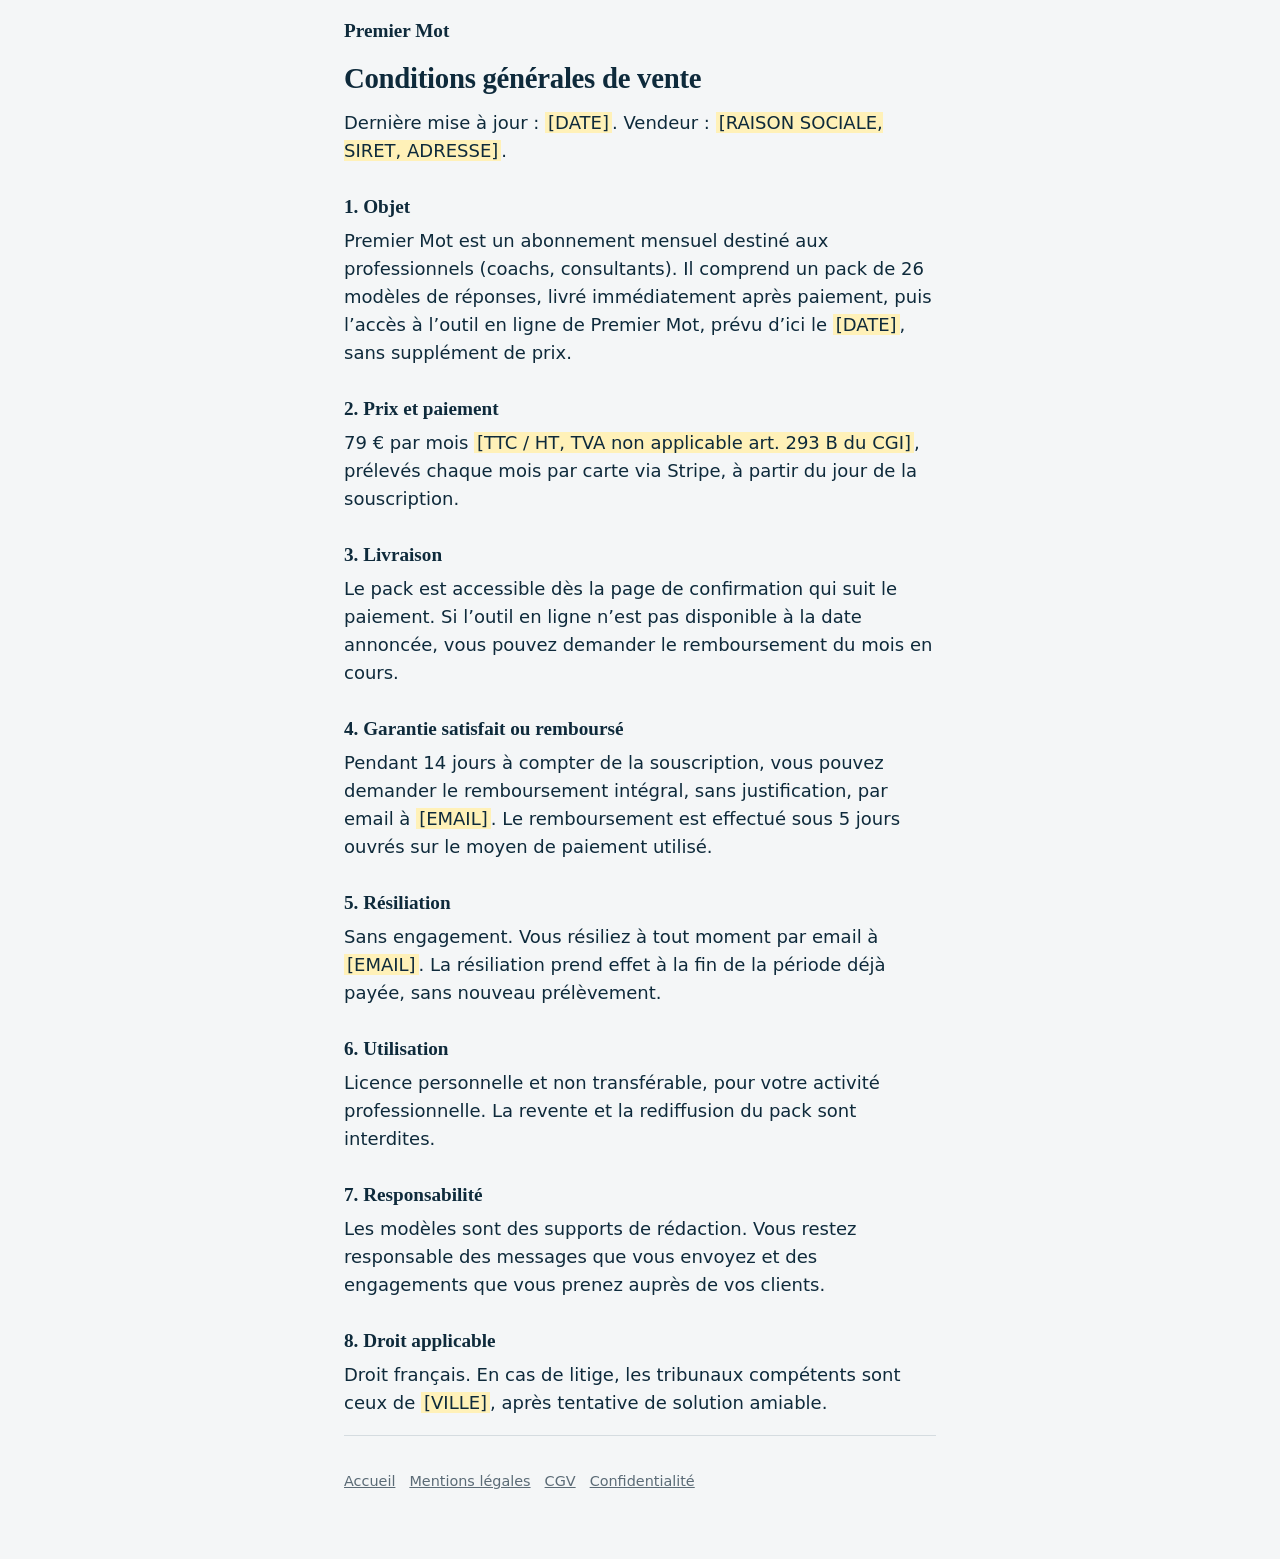
<file: cgv.html>
<!doctype html>
<html lang="fr"><head><meta charset="utf-8"><meta name="viewport" content="width=device-width,initial-scale=1">
<title>Conditions générales de vente – Premier Mot</title><meta name="robots" content="noindex"><link rel="stylesheet" href="/style.css"></head>
<body><div class="wrap legal"><header class="top"><a class="logo" href="/">Premier Mot</a></header>
<h1>Conditions générales de vente</h1>

<p>Dernière mise à jour : <span class="champ">[DATE]</span>. Vendeur : <span class="champ">[RAISON SOCIALE, SIRET, ADRESSE]</span>.</p>
<h2>1. Objet</h2>
<p>Premier Mot est un abonnement mensuel destiné aux professionnels (coachs, consultants). Il comprend un pack de 26 modèles de réponses, livré immédiatement après paiement, puis l’accès à l’outil en ligne de Premier Mot, prévu d’ici le <span class="champ">[DATE]</span>, sans supplément de prix.</p>
<h2>2. Prix et paiement</h2>
<p>79 € par mois <span class="champ">[TTC / HT, TVA non applicable art. 293 B du CGI]</span>, prélevés chaque mois par carte via Stripe, à partir du jour de la souscription.</p>
<h2>3. Livraison</h2>
<p>Le pack est accessible dès la page de confirmation qui suit le paiement. Si l’outil en ligne n’est pas disponible à la date annoncée, vous pouvez demander le remboursement du mois en cours.</p>
<h2>4. Garantie satisfait ou remboursé</h2>
<p>Pendant 14 jours à compter de la souscription, vous pouvez demander le remboursement intégral, sans justification, par email à <span class="champ">[EMAIL]</span>. Le remboursement est effectué sous 5 jours ouvrés sur le moyen de paiement utilisé.</p>
<h2>5. Résiliation</h2>
<p>Sans engagement. Vous résiliez à tout moment par email à <span class="champ">[EMAIL]</span>. La résiliation prend effet à la fin de la période déjà payée, sans nouveau prélèvement.</p>
<h2>6. Utilisation</h2>
<p>Licence personnelle et non transférable, pour votre activité professionnelle. La revente et la rediffusion du pack sont interdites.</p>
<h2>7. Responsabilité</h2>
<p>Les modèles sont des supports de rédaction. Vous restez responsable des messages que vous envoyez et des engagements que vous prenez auprès de vos clients.</p>
<h2>8. Droit applicable</h2>
<p>Droit français. En cas de litige, les tribunaux compétents sont ceux de <span class="champ">[VILLE]</span>, après tentative de solution amiable.</p>
<footer><a href="/">Accueil</a><a href="/mentions-legales.html">Mentions légales</a><a href="/cgv.html">CGV</a><a href="/confidentialite.html">Confidentialité</a></footer>
</div></body></html>
</file>
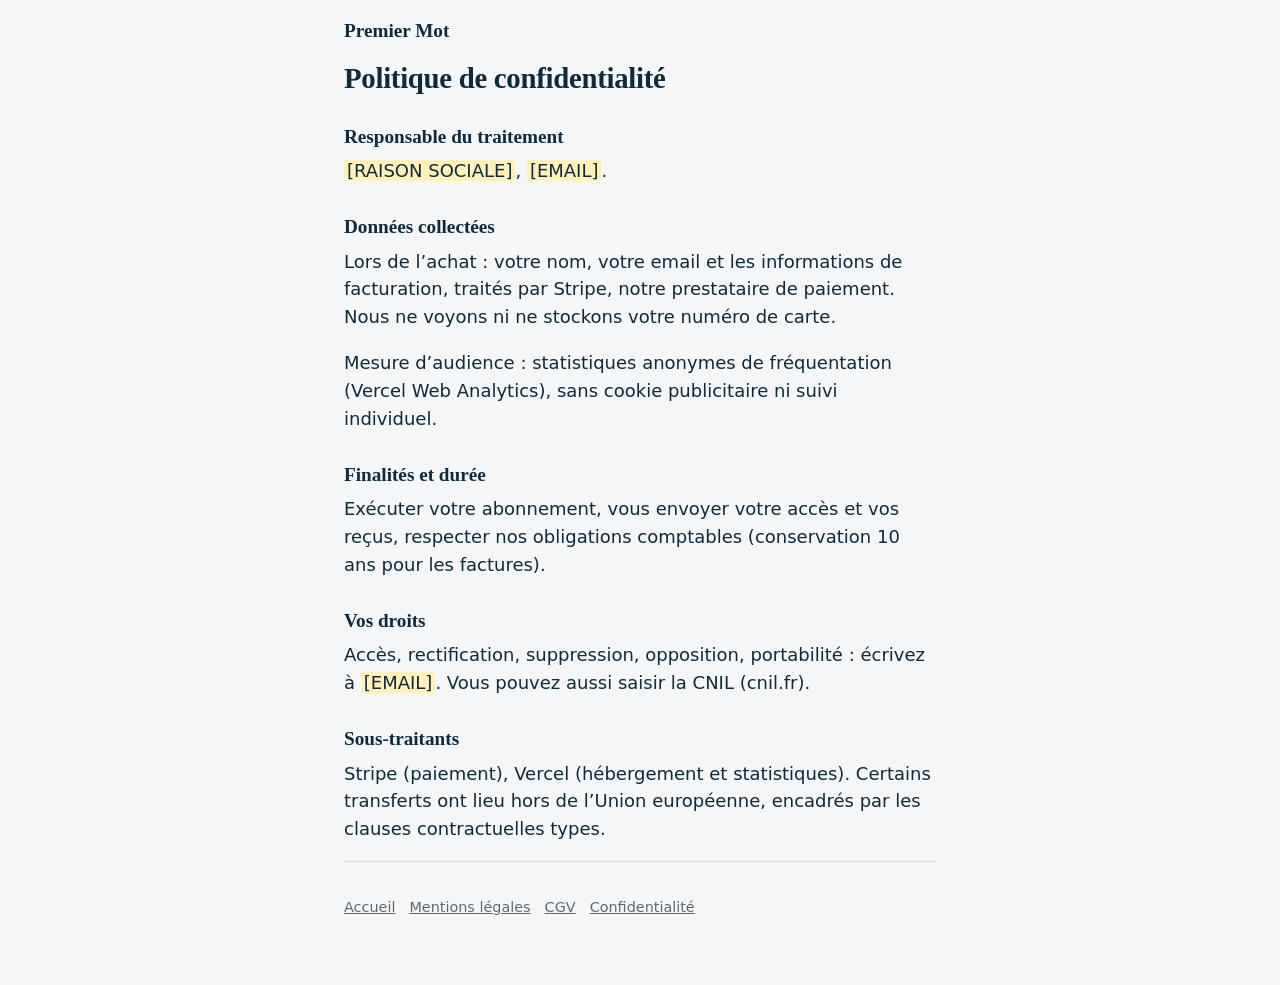
<file: confidentialite.html>
<!doctype html>
<html lang="fr"><head><meta charset="utf-8"><meta name="viewport" content="width=device-width,initial-scale=1">
<title>Politique de confidentialité – Premier Mot</title><meta name="robots" content="noindex"><link rel="stylesheet" href="/style.css"></head>
<body><div class="wrap legal"><header class="top"><a class="logo" href="/">Premier Mot</a></header>
<h1>Politique de confidentialité</h1>

<h2>Responsable du traitement</h2>
<p><span class="champ">[RAISON SOCIALE]</span>, <span class="champ">[EMAIL]</span>.</p>
<h2>Données collectées</h2>
<p>Lors de l’achat : votre nom, votre email et les informations de facturation, traités par Stripe, notre prestataire de paiement. Nous ne voyons ni ne stockons votre numéro de carte.</p>
<p>Mesure d’audience : statistiques anonymes de fréquentation (Vercel Web Analytics), sans cookie publicitaire ni suivi individuel.</p>
<h2>Finalités et durée</h2>
<p>Exécuter votre abonnement, vous envoyer votre accès et vos reçus, respecter nos obligations comptables (conservation 10 ans pour les factures).</p>
<h2>Vos droits</h2>
<p>Accès, rectification, suppression, opposition, portabilité : écrivez à <span class="champ">[EMAIL]</span>. Vous pouvez aussi saisir la CNIL (cnil.fr).</p>
<h2>Sous-traitants</h2>
<p>Stripe (paiement), Vercel (hébergement et statistiques). Certains transferts ont lieu hors de l’Union européenne, encadrés par les clauses contractuelles types.</p>
<footer><a href="/">Accueil</a><a href="/mentions-legales.html">Mentions légales</a><a href="/cgv.html">CGV</a><a href="/confidentialite.html">Confidentialité</a></footer>
</div></body></html>
</file>
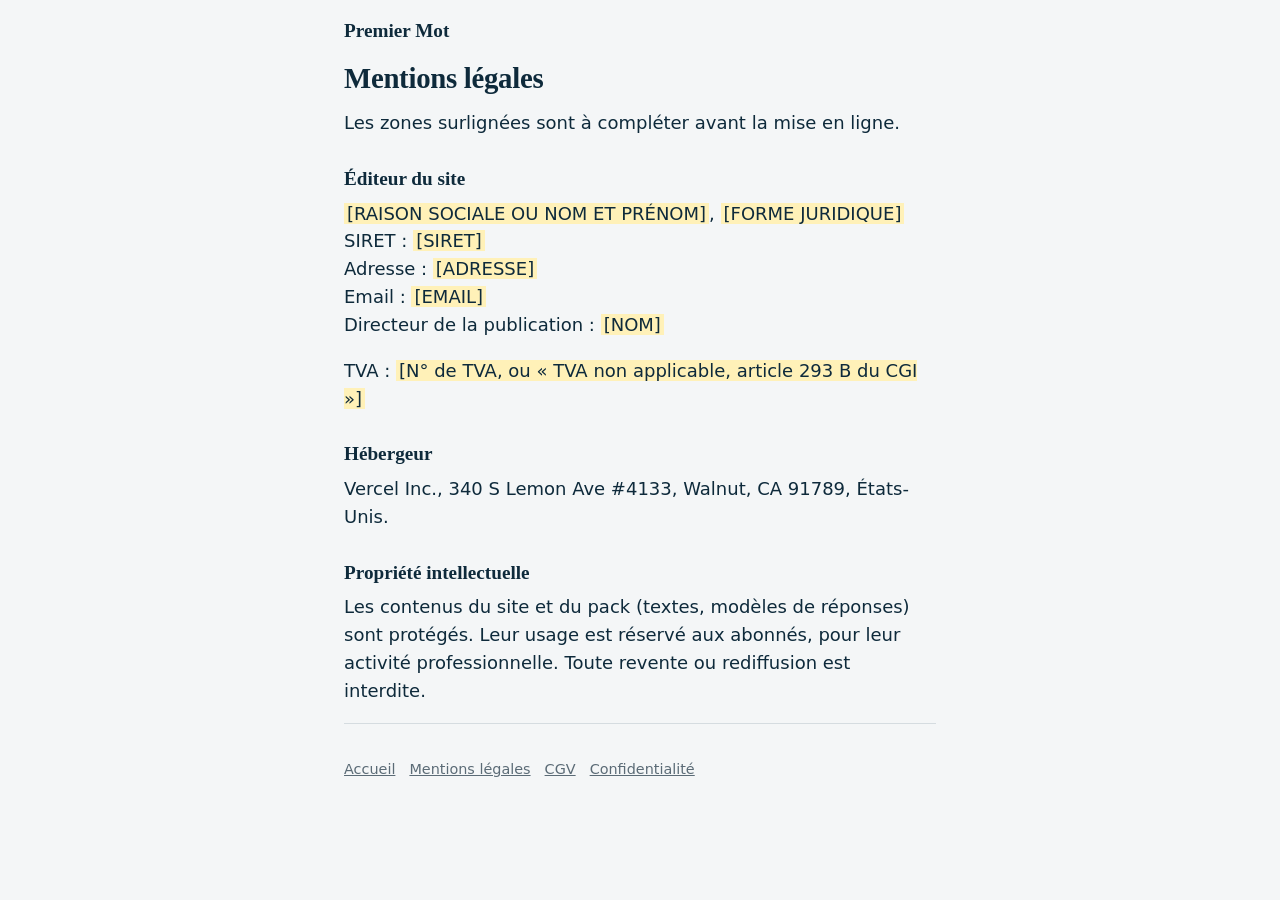
<file: mentions-legales.html>
<!doctype html>
<html lang="fr"><head><meta charset="utf-8"><meta name="viewport" content="width=device-width,initial-scale=1">
<title>Mentions légales – Premier Mot</title><meta name="robots" content="noindex"><link rel="stylesheet" href="/style.css"></head>
<body><div class="wrap legal"><header class="top"><a class="logo" href="/">Premier Mot</a></header>
<h1>Mentions légales</h1>

<p>Les zones surlignées sont à compléter avant la mise en ligne.</p>
<h2>Éditeur du site</h2>
<p><span class="champ">[RAISON SOCIALE OU NOM ET PRÉNOM]</span>, <span class="champ">[FORME JURIDIQUE]</span><br>SIRET : <span class="champ">[SIRET]</span><br>Adresse : <span class="champ">[ADRESSE]</span><br>Email : <span class="champ">[EMAIL]</span><br>Directeur de la publication : <span class="champ">[NOM]</span></p>
<p>TVA : <span class="champ">[N° de TVA, ou « TVA non applicable, article 293 B du CGI »]</span></p>
<h2>Hébergeur</h2>
<p>Vercel Inc., 340 S Lemon Ave #4133, Walnut, CA 91789, États-Unis.</p>
<h2>Propriété intellectuelle</h2>
<p>Les contenus du site et du pack (textes, modèles de réponses) sont protégés. Leur usage est réservé aux abonnés, pour leur activité professionnelle. Toute revente ou rediffusion est interdite.</p>
<footer><a href="/">Accueil</a><a href="/mentions-legales.html">Mentions légales</a><a href="/cgv.html">CGV</a><a href="/confidentialite.html">Confidentialité</a></footer>
</div></body></html>
</file>
<file: style.css>
:root{--encre:#0E2A3B;--moutarde:#F2B705;--fond:#F4F6F7;--gris:#5B6B76;--trait:#D5DCE0;--blanc:#fff}
*{box-sizing:border-box}
html{-webkit-text-size-adjust:100%}
body{margin:0;background:var(--fond);color:var(--encre);font:17px/1.55 system-ui,-apple-system,"Segoe UI",Roboto,sans-serif}
h1,h2,h3{font-family:Charter,"Iowan Old Style","Palatino Linotype",Georgia,serif;line-height:1.15;margin:0 0 .5em}
h1{font-size:clamp(2rem,8vw,3.2rem);font-weight:800;letter-spacing:-.01em}
h2{font-size:clamp(1.5rem,5.5vw,2.1rem)}
h3{font-size:1.15rem}
p{margin:0 0 1em}
a{color:inherit}
.wrap{max-width:640px;margin:0 auto;padding:0 20px}
section{padding:40px 0;border-top:1px solid var(--trait)}
header.top{padding:16px 0}
.logo{font-family:Charter,Georgia,serif;font-weight:800;font-size:1.2rem;text-decoration:none}
.hero{padding:28px 0 40px;border:0}
.lead{font-size:1.15rem;color:var(--gris)}
.btn{display:block;width:100%;text-align:center;background:var(--moutarde);color:var(--encre);font-weight:800;font-size:1.1rem;padding:18px 20px;border-radius:6px;text-decoration:none;border:2px solid var(--encre);min-height:56px}
.btn:focus-visible,a:focus-visible,input:focus-visible,button:focus-visible{outline:3px solid var(--encre);outline-offset:3px}
.note{font-size:.9rem;color:var(--gris);text-align:center;margin:.7em 0 0}
.msg{background:var(--blanc);border:1px solid var(--trait);border-radius:6px;padding:14px 16px;margin:0 0 10px}
.msg small{display:block;color:var(--gris);margin-bottom:4px}
.msg.rep{background:var(--encre);color:var(--blanc);border-color:var(--encre)}
.msg.rep small{color:#B9C7D0}
.calc{background:var(--blanc);border:2px solid var(--encre);border-radius:6px;padding:18px}
.calc label{display:block;font-weight:700;margin:0 0 4px}
.calc input{width:100%;font-size:1.1rem;padding:12px;border:1px solid var(--gris);border-radius:6px;margin-bottom:14px;background:var(--fond)}
.res{border-top:1px solid var(--trait);padding-top:14px}
.res b{font-size:1.5rem;font-family:Charter,Georgia,serif}
ul.plain{padding-left:1.1em;margin:0 0 1em}
ul.plain li{margin-bottom:.5em}
.offre{background:var(--encre);color:var(--blanc);border-radius:8px;padding:22px}
.offre h2{color:var(--blanc)}
.prix{font-family:Charter,Georgia,serif;font-size:2.6rem;font-weight:800;line-height:1}
.garantie{background:var(--moutarde);color:var(--encre);border-radius:6px;padding:14px 16px;margin:16px 0;font-weight:600}
.offre .btn{border-color:var(--moutarde)}
.offre .note{color:#B9C7D0}
details{border-bottom:1px solid var(--trait);padding:14px 0}
summary{font-weight:700;cursor:pointer;min-height:32px}
footer{padding:28px 0 60px;border-top:1px solid var(--trait);font-size:.9rem;color:var(--gris)}
footer a{margin-right:14px;display:inline-block;padding:6px 0}
.legal h1{font-size:1.8rem}
.legal h2{font-size:1.2rem;margin-top:1.6em}
.champ{background:#FFF1B8;padding:0 3px}
@media(min-width:700px){body{font-size:18px}.wrap{padding:0 24px}}
@media(prefers-reduced-motion:reduce){*{scroll-behavior:auto!important}}
</file>
